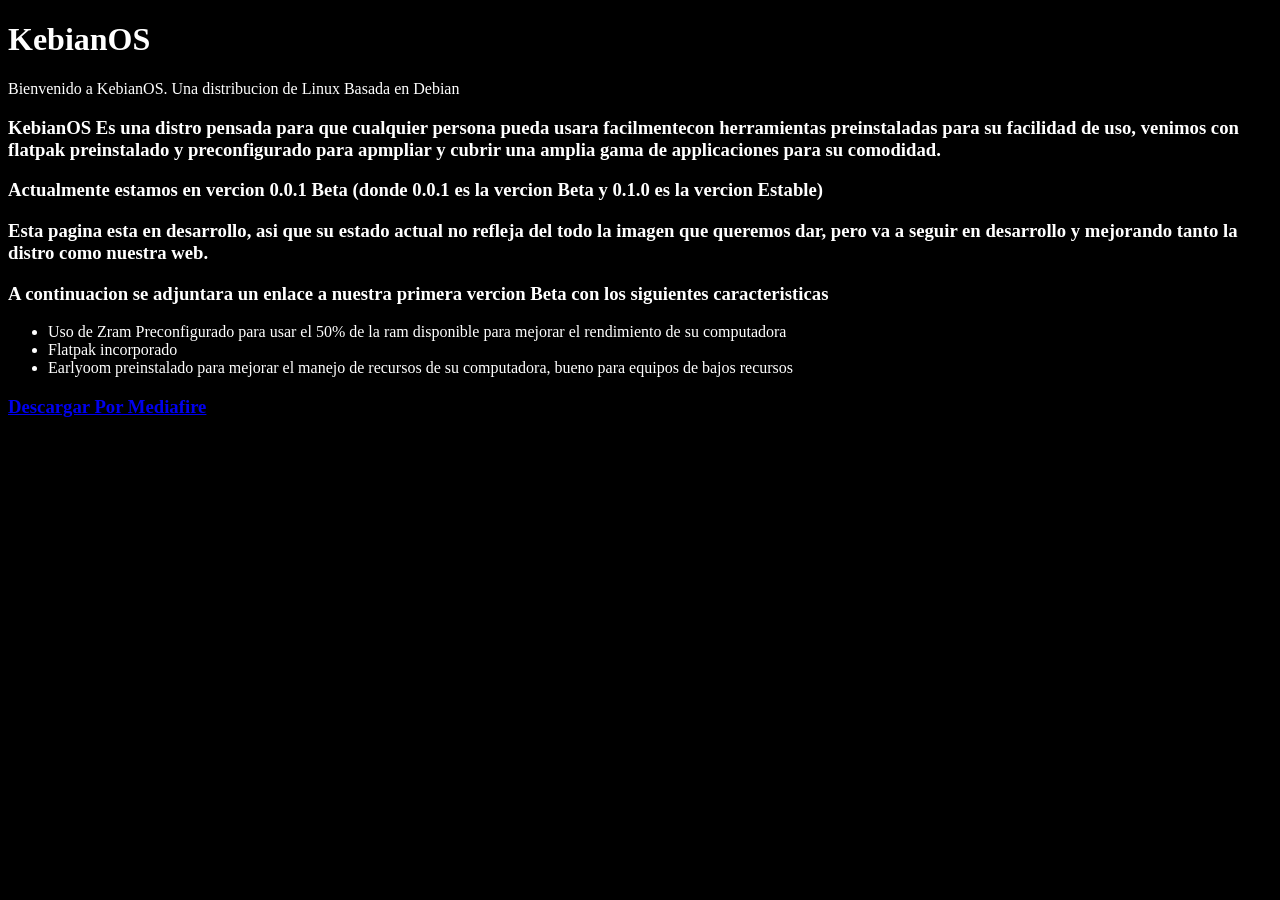
<file: index.html>
<!DOCTYPE html>
<html lang="en">
    <head>
        <title>KebianOS</title>
        <link rel="stylesheet" href="style.css">
        <link rel="icon" type="image/svg+xml" href="img/K.svg">
    </head>
    <body>
        <h1>KebianOS</h1>
        <p>Bienvenido a KebianOS. Una distribucion de Linux Basada en Debian</p>
        <div>
            <h3>KebianOS Es una distro pensada para que cualquier persona pueda usara facilmentecon herramientas preinstaladas para su facilidad de uso, venimos con flatpak preinstalado y preconfigurado para apmpliar y cubrir una amplia gama de applicaciones para su comodidad.</h3>
            <h3>Actualmente estamos en vercion 0.0.1 Beta (donde 0.0.1 es la vercion Beta y 0.1.0 es la vercion Estable)</h3>
            <h3>Esta pagina esta en desarrollo, asi que su estado actual no refleja del todo la imagen que queremos dar, pero va a seguir en desarrollo y mejorando tanto la distro como nuestra web. </h3>
            <h3>A continuacion se adjuntara un enlace a nuestra primera vercion Beta con los siguientes caracteristicas</h3>
            <ul>
                <li>Uso de Zram Preconfigurado para usar el 50% de la ram disponible para mejorar el rendimiento de su computadora</li>
                <li>Flatpak incorporado</li>
                <li>Earlyoom preinstalado para mejorar el manejo de recursos de su computadora, bueno para equipos de bajos recursos</li>    
            </ul>
            <h3><a href="https://www.mediafire.com/file/rtwcdesapy1n6tt/KebianOS+0.0.1Beta.iso/file">Descargar Por Mediafire</a></h3>
        </div>
    </body>
</html>
</file>
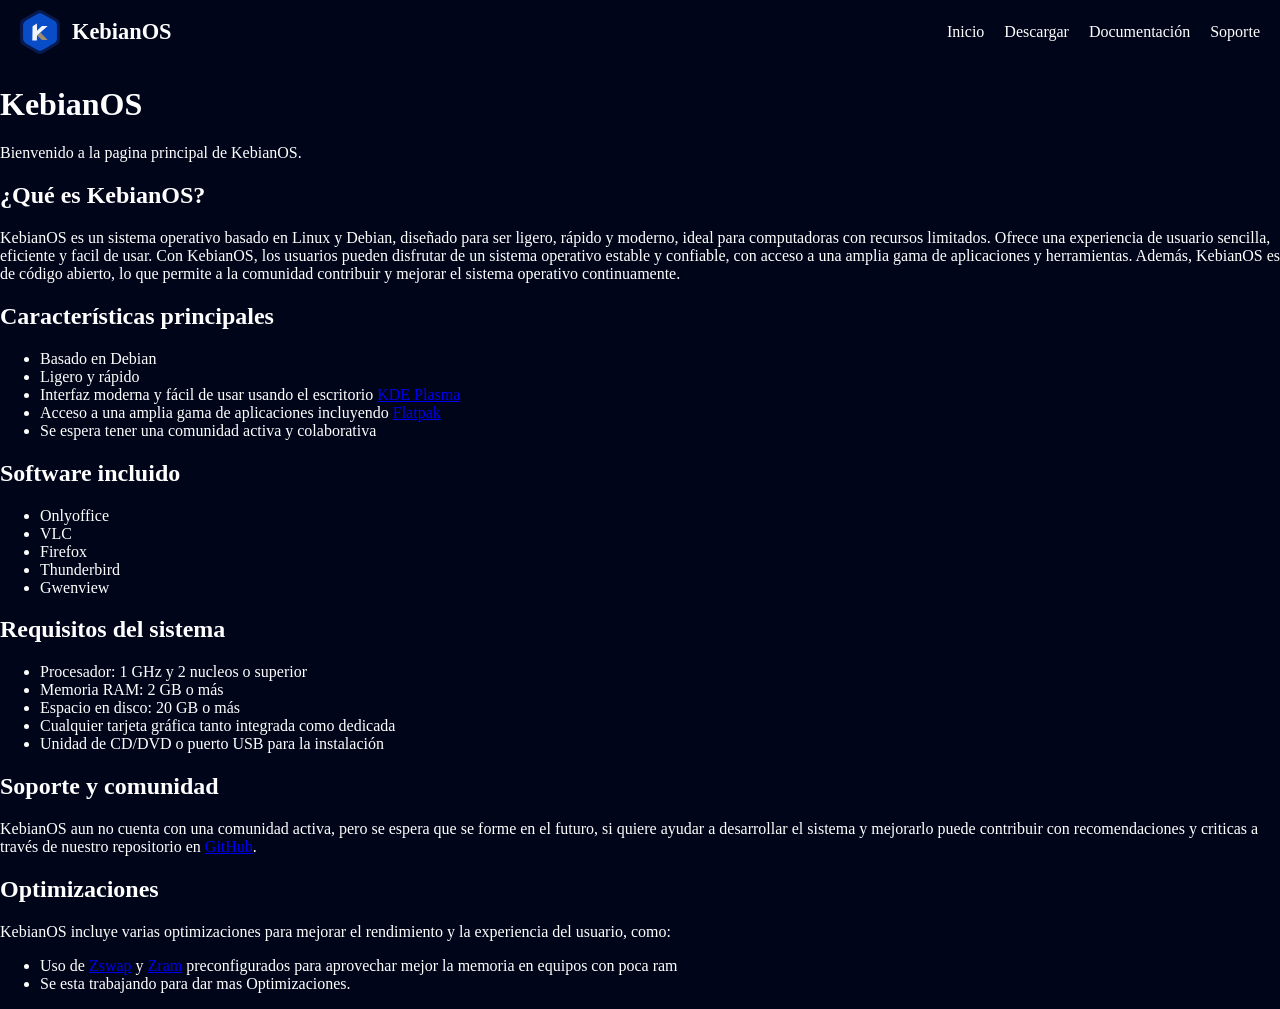
<file: Web/index.html>
<!DOCTYPE html>
<html lang="es">
    <head>
        <meta charset="UTF-8">
        <meta name="viewport" content="width=device-width, initial-scale=1.0">
        <title>KebianOS</title>
        <link rel="stylesheet" href="style.css">
        <link rel="icon" type="image/svg+xml" href="KebianOS_Ico.svg">
    </head>
    <body>
        <nav class="navbar">
            <div class="navbar-container">
                <div class="navbar-logo">
                    <img src="KebianOS_Ico.svg" alt="KebianOS Logo">
                    <span class="navbar-title">KebianOS</span>
                </div>
                <ul class="navbar-menu">
                    <li><a href="index.html">Inicio</a></li>
                    <li><a href="descargar.html">Descargar</a></li>
                    <li><a href="documentacion.html">Documentación</a></li>
                    <li><a href="soporte.html">Soporte</a></li>
                </ul>
            </div>
        </nav>
        <h1>KebianOS</h1>
        <p>Bienvenido a la pagina principal de KebianOS.</p>
        <h2>¿Qué es KebianOS?</h2>
        <p>KebianOS es un sistema operativo basado en Linux y Debian, diseñado para ser ligero, rápido y moderno, ideal para computadoras con recursos limitados. Ofrece una experiencia de usuario sencilla, eficiente y facil de usar. Con KebianOS, los usuarios pueden disfrutar de un sistema operativo estable y confiable, con acceso a una amplia gama de aplicaciones y herramientas. Además, KebianOS es de código abierto, lo que permite a la comunidad contribuir y mejorar el sistema operativo continuamente.</p>
        <h2>Características principales</h2>
        <ul>
            <li>Basado en Debian</li>
            <li>Ligero y rápido</li>
            <li>Interfaz moderna y fácil de usar usando el escritorio <a href="https://kde.org/es/plasma-desktop/" target="_blank">KDE Plasma</a></li>
            <li>Acceso a una amplia gama de aplicaciones incluyendo <a href="https://flatpak.org/" target="_blank">Flatpak</a></li>
            <li>Se espera tener una comunidad activa y colaborativa</li> 
        </ul> 
        <h2>Software incluido</h2>
        <ul>
            <li>Onlyoffice</li>
            <li>VLC</li>
            <li>Firefox</li>
            <li>Thunderbird</li>
            <li>Gwenview</li>
        </ul>
        <h2>Requisitos del sistema</h2>
        <ul>
            <li>Procesador: 1 GHz y 2 nucleos o superior</li>
            <li>Memoria RAM: 2 GB o más</li>
            <li>Espacio en disco: 20 GB o más</li>
            <li>Cualquier tarjeta gráfica tanto integrada como dedicada</li>
            <li>Unidad de CD/DVD o puerto USB para la instalación</li>
        </ul>
        <h2>Soporte y comunidad</h2>
        <p>KebianOS aun no cuenta con una comunidad activa, pero se espera que se forme en el futuro, si quiere ayudar a desarrollar el sistema y mejorarlo puede contribuir con recomendaciones y criticas a través de nuestro repositorio en <a href="https://github.com/dannymg302-cyber/KebianOS" target="_blank">GitHub</a>.</p>
        <h2>Optimizaciones</h2>
        <p>KebianOS incluye varias optimizaciones para mejorar el rendimiento y la experiencia del usuario, como:</p>
        <ul>
            <li>Uso de <a href="https://wiki.archlinux.org/title/Zswap" target="_blank">Zswap</a> y <a href="https://wiki.archlinux.org/title/Zram" target="_blank">Zram</a> preconfigurados para aprovechar mejor la memoria en equipos con poca ram</li>
            <li>Se esta trabajando para dar mas Optimizaciones.</li>
        </ul>
    </body>
</html>
</file>
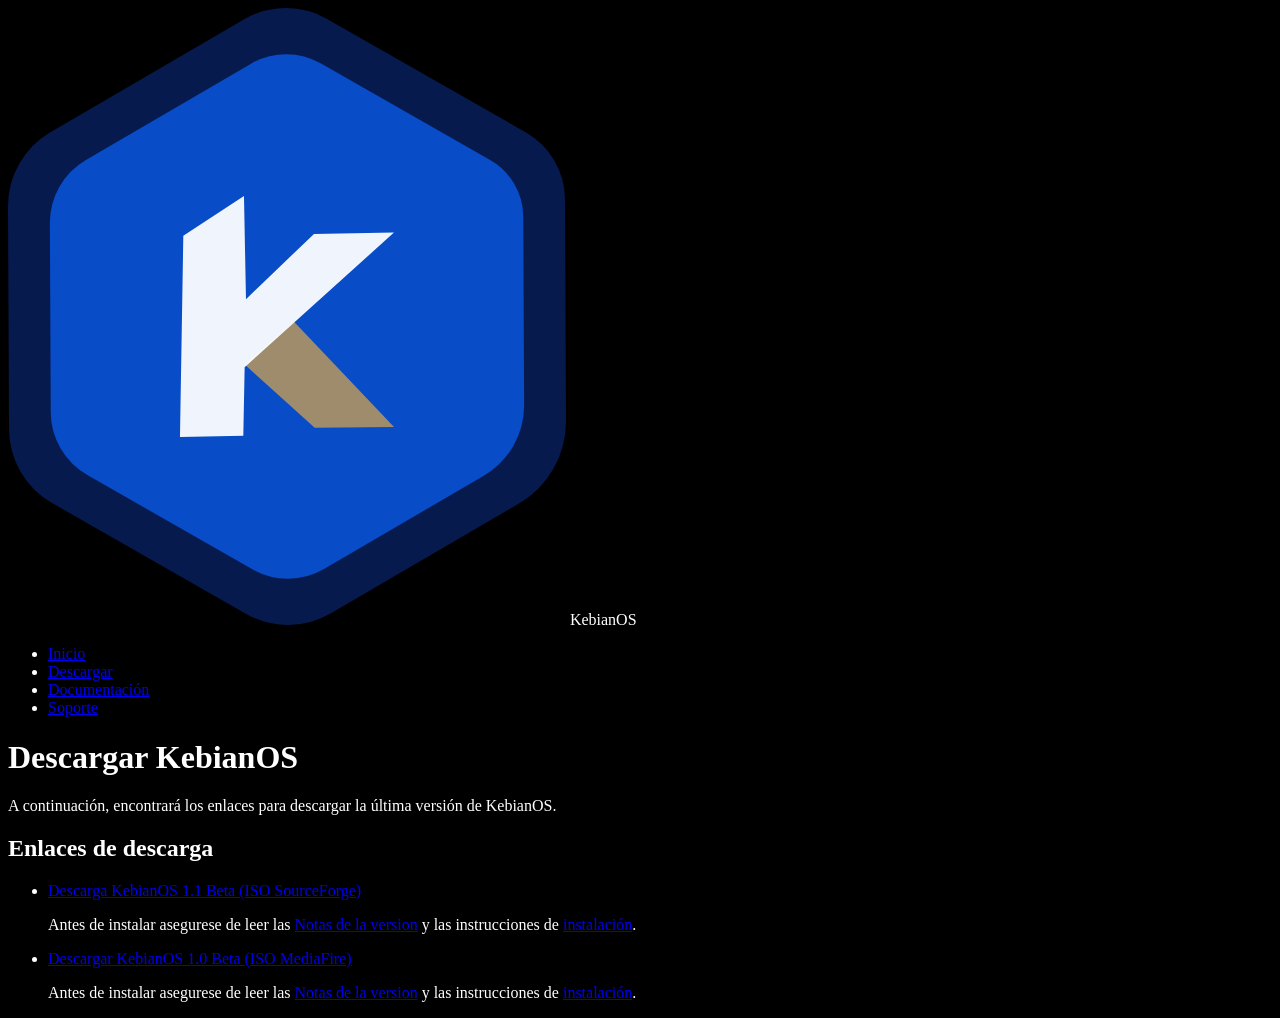
<file: descargar.html>
<!DOCTYPE html>
<html lang="es">
    <head>
        <meta charset="UTF-8">
        <meta name="viewport" content="width=device-width, initial-scale=1.0">
        <title>Descargar KebianOS</title>
        <link rel="stylesheet" href="style.css">
        <link rel="icon" type="image/svg+xml" href="KebianOS_Ico.svg">
    </head>
    <body>
        <nav class="navbar">
            <div class="navbar-container">
                <div class="navbar-logo">
                    <img src="KebianOS_Ico.svg" alt="KebianOS Logo">
                    <span class="navbar-title">KebianOS</span>
                </div>
                <ul class="navbar-menu">
                    <li><a href="index.html">Inicio</a></li>
                    <li><a href="descargar.html">Descargar</a></li>
                    <li><a href="documentacion.html">Documentación</a></li>
                    <li><a href="soporte.html">Soporte</a></li>
                </ul>
            </div>
        </nav>
        <h1>Descargar KebianOS</h1>
        <p>A continuación, encontrará los enlaces para descargar la última versión de KebianOS.</p>
        <h2>Enlaces de descarga</h2>
        <ul>
            <li><a href="https://sourceforge.net/projects/kebianos/files/KebianOS%201.1%20Beta.iso/download">Descarga KebianOS 1.1 Beta (ISO SourceForge)</a><p><p>Antes de instalar asegurese de leer las <a href="documentacion.html#Build KebianOS_1.1_Beta">Notas de la version</a> y las instrucciones de <a href="instalacion.html">instalación</a>.</p></p></li>
            <li><a href="https://www.mediafire.com/file/jdhdm6838hwjsh0/KebianOS.iso/file">Descargar KebianOS 1.0 Beta (ISO MediaFire)</a><p>Antes de instalar asegurese de leer las <a href="documentacion.html#Build KebianOS_1.0_Beta">Notas de la version</a> y las instrucciones de <a href="instalacion.html">instalación</a>.</p></li>
        </ul>
    </body>
</html>
</file>
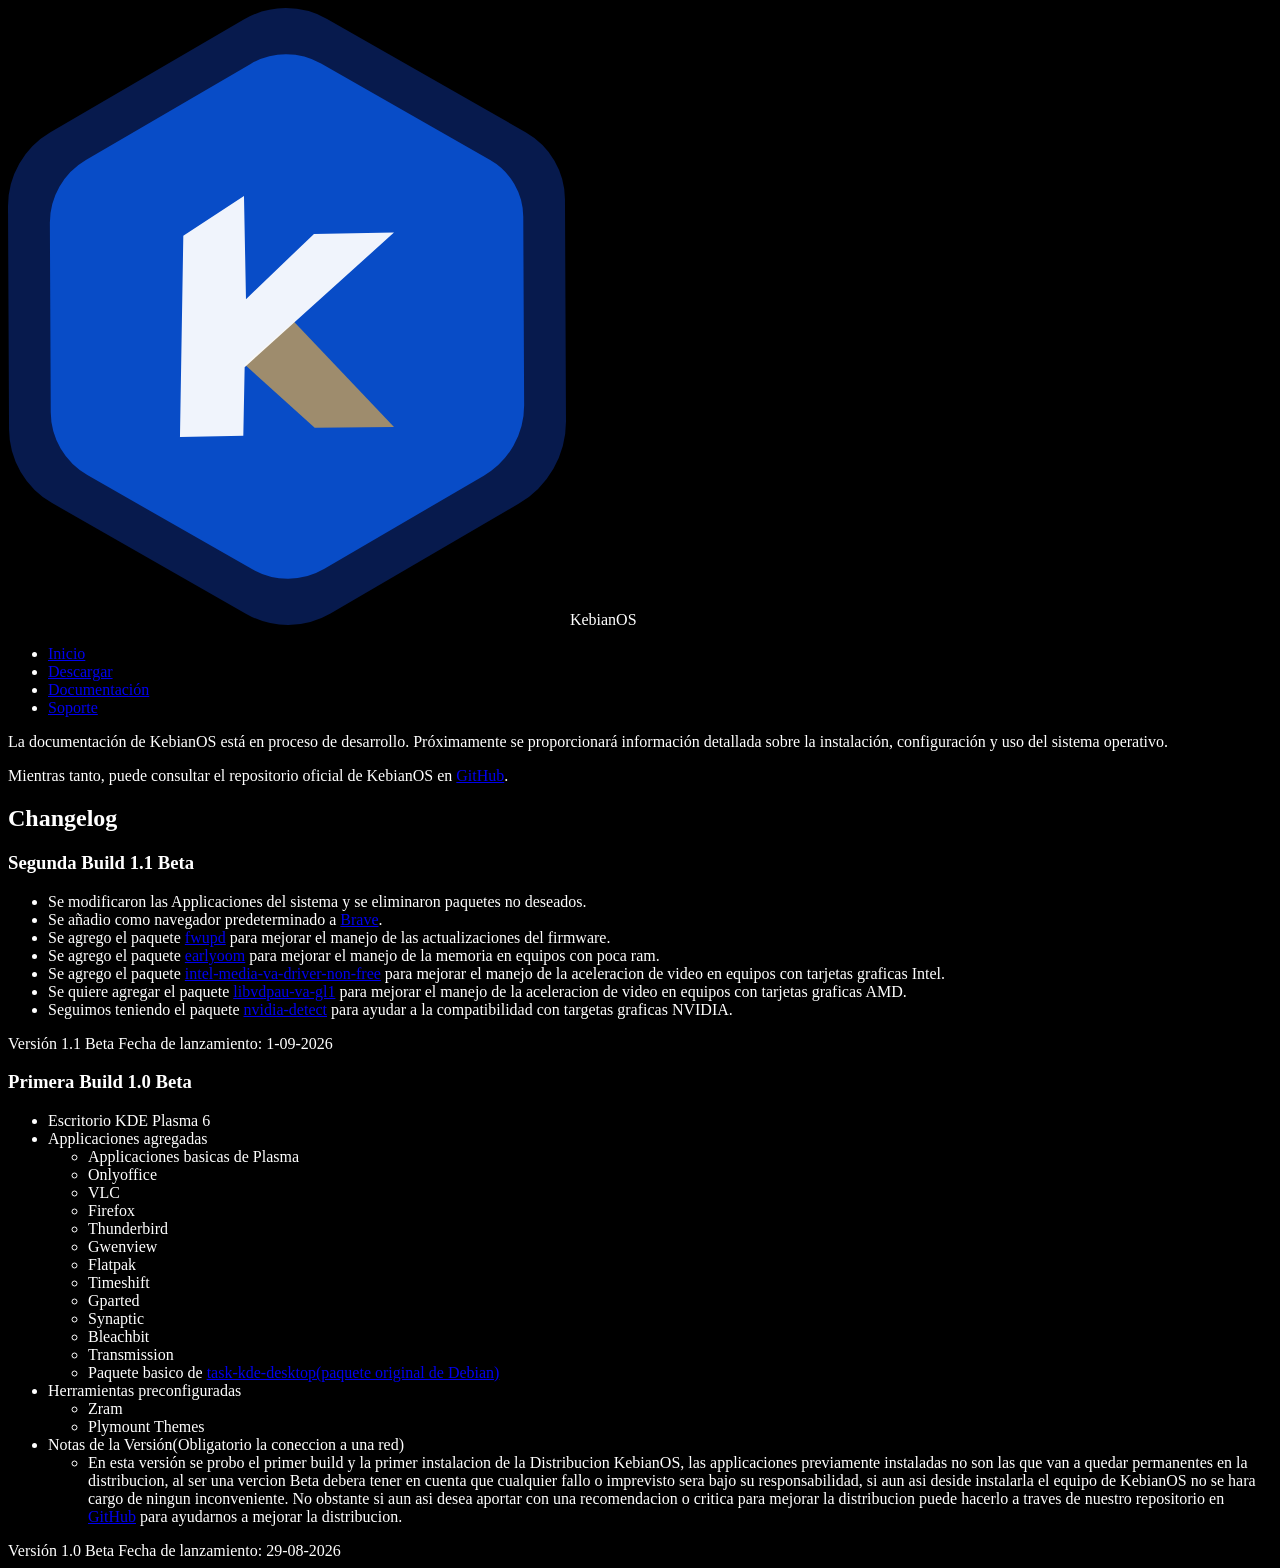
<file: documentacion.html>
<!DOCTYPE html>
<html lang="es">
    <head>
        <meta charset="UTF-8">
        <meta name="viewport" content="width=device-width, initial-scale=1.0">
        <title>Documentación de KebianOS</title>
        <link rel="stylesheet" href="style.css">
        <link rel="icon" type="image/svg+xml" href="KebianOS_Ico.svg">
    </head>
    <body>
        <nav class="navbar">
            <div class="navbar-container">
                <div class="navbar-logo">
                    <img src="KebianOS_Ico.svg" alt="KebianOS Logo">
                    <span class="navbar-title">KebianOS</span>
                </div>
                <ul class="navbar-menu">
                    <li><a href="index.html">Inicio</a></li>
                    <li><a href="descargar.html">Descargar</a></li>
                    <li><a href="documentacion.html">Documentación</a></li>
                    <li><a href="soporte.html">Soporte</a></li>
                </ul>
            </div>
        </nav>
        <div class="documentation-content">
            <p>La documentación de KebianOS está en proceso de desarrollo. Próximamente se proporcionará información detallada sobre la instalación, configuración y uso del sistema operativo.</p>
            <p>Mientras tanto, puede consultar el repositorio oficial de KebianOS en <a href="https://github.com/dannymg302-cyber/KebianOS" target="_blank">GitHub</a>.</p>
        </div>
        <div class="changelog-container" id="Build KebianOS_1.1_Beta">
            <h2>Changelog</h2>
            <div class="Changelog-entry">
                <h3>Segunda Build 1.1 Beta</h3>
                <ul>
                    <li>Se modificaron las Applicaciones del sistema y se eliminaron paquetes no deseados.</li>
                    <li>Se añadio como navegador predeterminado a <a href="https://brave.com" target="_blank">Brave</a>.</li>
                    <li>Se agrego el paquete <a href="https://github.com/fwupd/fwupd" target="_blank">fwupd</a> para mejorar el manejo de las actualizaciones del firmware.</li>
                    <li>Se agrego el paquete <a href="https://github.com/rfjakob/earlyoom" target="_blank">earlyoom</a> para mejorar el manejo de la memoria en equipos con poca ram.</li>
                    <li>Se agrego el paquete <a href="https://packages.debian.org/search?keywords=intel-media-va-driver-non-free" target="_blank">intel-media-va-driver-non-free</a> para mejorar el manejo de la aceleracion de video en equipos con tarjetas graficas Intel.</li>
                    <li>Se quiere agregar el paquete <a href="https://packages.debian.org/search?keywords=libvdpau-va-gl1" target="_blank">libvdpau-va-gl1</a> para mejorar el manejo de la aceleracion de video en equipos con tarjetas graficas AMD.</li>
                    <li>Seguimos teniendo el paquete <a href="https://packages.debian.org/sid/nvidia-detect" target="_blank">nvidia-detect</a> para ayudar a la compatibilidad con targetas graficas NVIDIA.</li>
                </ul>
                <div class="changelog-header">
                    <span class="changelog-version">Versión 1.1 Beta</span>
                    <span class="changelog-date">Fecha de lanzamiento: 1-09-2026</span>
                </div>
            </div>
            <div class="changelog-entry" id="Build KebianOS_1.0_Beta">
                <h3>Primera Build 1.0 Beta</h3>
                <ul>
                    <li>Escritorio KDE Plasma 6</li>
                    <li>Applicaciones agregadas</li>
                    <ul>
                        <li>Applicaciones basicas de Plasma</li>
                        <li>Onlyoffice</li>
                        <li>VLC</li>
                        <li>Firefox</li>
                        <li>Thunderbird</li>
                        <li>Gwenview</li>
                        <li>Flatpak</li>
                        <li>Timeshift</li>
                        <li>Gparted</li>
                        <li>Synaptic</li>
                        <li>Bleachbit</li>
                        <li>Transmission</li>
                        <li>Paquete basico de <a href="https://packages.debian.org/sid/task-kde-desktop" target="_blank">task-kde-desktop(paquete original de Debian)</a></li>

                    </ul>
                    <li>Herramientas preconfiguradas</li>
                    <ul>
                        <li>Zram</li>
                        <li>Plymount Themes</li>
                    </ul>
                    <li>Notas de la Versión(Obligatorio la coneccion a una red)</li>
                    <ul>
                        <li>En esta versión se probo el primer build y la primer instalacion de la Distribucion KebianOS, las applicaciones previamente instaladas no son las que van a quedar permanentes en la distribucion, al ser una vercion Beta debera tener en cuenta que cualquier fallo o imprevisto sera bajo su responsabilidad, si aun asi deside instalarla el equipo de KebianOS no se hara cargo de ningun inconveniente. No obstante si aun asi desea aportar con una recomendacion 
o critica para mejorar la distribucion puede hacerlo a traves de nuestro repositorio en <a href="https://github.com/dannymg302-cyber/KebianOS" target="_blank">GitHub</a> para ayudarnos a mejorar la distribucion.</li>
                        </li>
                    </ul>
                </ul> 
                <div class="changelog-header">
                    <span class="changelog-version">Versión 1.0 Beta</span>
                    <span class="changelog-date">Fecha de lanzamiento: 29-08-2026</span>
                </div>
            </div>
        </div>
    </body>
</html>
</file>
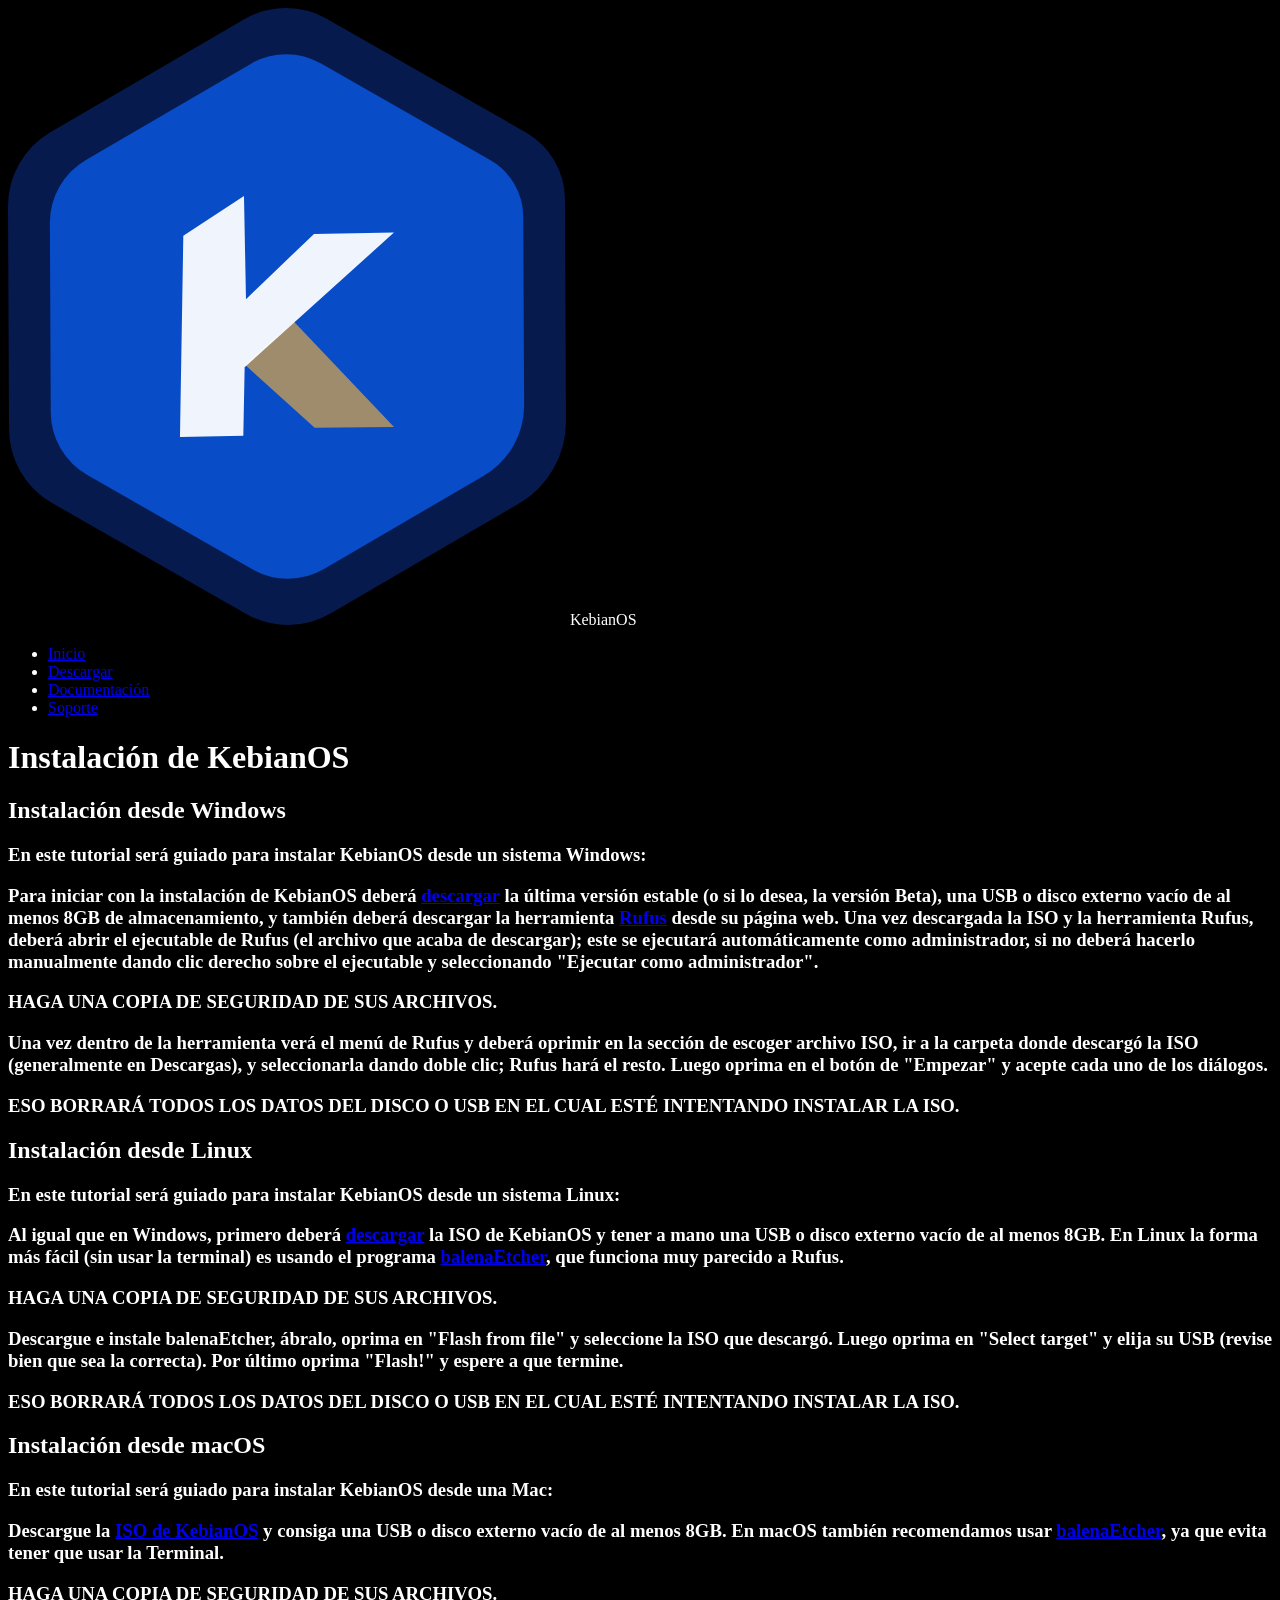
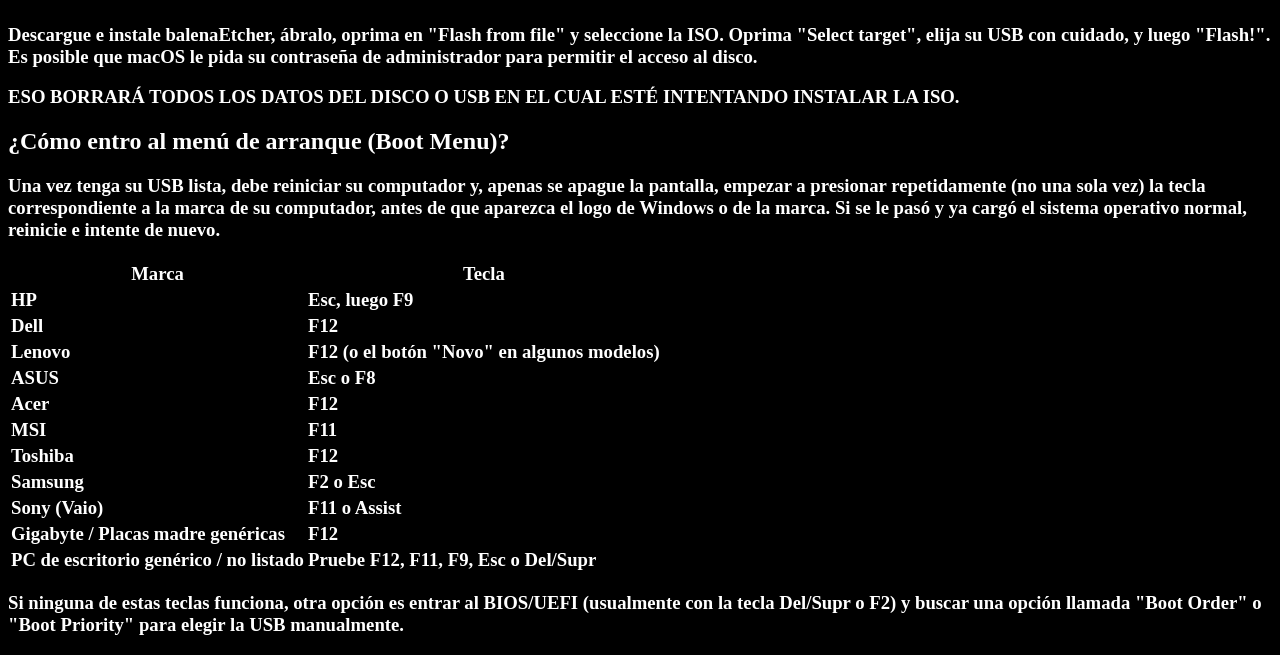
<file: instalacion.html>
<!DOCTYPE html>
<html lang="es">
    <head>
        <meta charset="UTF-8">
        <meta name="viewport" content="width=device-width, initial-scale=1.0">
        <title>Instalación de KebianOS</title>
        <link rel="stylesheet" href="style.css">
        <link rel="icon" type="image/svg+xml" href="KebianOS_Ico.svg">
        <meta name="google-site-verification" content="A3nO0-pI93KwMRhNLgHQPzI06pYdwtsDLGP_suFK4k4" />
    </head>
    <body>
        <nav class="navbar">
            <div class="navbar-container">
                <div class="navbar-logo">
                    <img src="KebianOS_Ico.svg" alt="KebianOS Logo">
                    <span class="navbar-title">KebianOS</span>
                </div>
                <ul class="navbar-menu">
                    <li><a href="index.html">Inicio</a></li>
                    <li><a href="descargar.html">Descargar</a></li>
                    <li><a href="documentacion.html">Documentación</a></li>
                    <li><a href="soporte.html">Soporte</a></li>
                </ul>
            </div>
        </nav>

        <h1>Instalación de KebianOS</h1>

        <h2>Instalación desde Windows</h2>
        <div>
            <h3 class="windows_instalacion">
                En este tutorial será guiado para instalar KebianOS desde un sistema Windows:
                <p>
                    Para iniciar con la instalación de KebianOS deberá <a href="descargar.html">descargar</a> la última versión estable (o si lo desea, la versión Beta), una USB o disco externo vacío de al menos 8GB de almacenamiento, y también deberá descargar la herramienta <a href="https://rufus.ie">Rufus</a> desde su página web. Una vez descargada la ISO y la herramienta Rufus, deberá abrir el ejecutable de Rufus (el archivo que acaba de descargar); este se ejecutará automáticamente como administrador, si no deberá hacerlo manualmente dando clic derecho sobre el ejecutable y seleccionando "Ejecutar como administrador".
                </p>
                <p><strong>HAGA UNA COPIA DE SEGURIDAD DE SUS ARCHIVOS.</strong></p>
                <p>
                    Una vez dentro de la herramienta verá el menú de Rufus y deberá oprimir en la sección de escoger archivo ISO, ir a la carpeta donde descargó la ISO (generalmente en Descargas), y seleccionarla dando doble clic; Rufus hará el resto. Luego oprima en el botón de "Empezar" y acepte cada uno de los diálogos.
                </p>
                <p><strong>ESO BORRARÁ TODOS LOS DATOS DEL DISCO O USB EN EL CUAL ESTÉ INTENTANDO INSTALAR LA ISO.</strong></p>
            </h3>
        </div>

        <h2>Instalación desde Linux</h2>
        <div>
            <h3 class="linux_instalacion">
                En este tutorial será guiado para instalar KebianOS desde un sistema Linux:
                <p>
                    Al igual que en Windows, primero deberá <a href="descargar.html">descargar</a> la ISO de KebianOS y tener a mano una USB o disco externo vacío de al menos 8GB. En Linux la forma más fácil (sin usar la terminal) es usando el programa <a href="https://etcher.balena.io">balenaEtcher</a>, que funciona muy parecido a Rufus.
                </p>
                <p><strong>HAGA UNA COPIA DE SEGURIDAD DE SUS ARCHIVOS.</strong></p>
                <p>
                    Descargue e instale balenaEtcher, ábralo, oprima en "Flash from file" y seleccione la ISO que descargó. Luego oprima en "Select target" y elija su USB (revise bien que sea la correcta). Por último oprima "Flash!" y espere a que termine.
                </p>
                <p><strong>ESO BORRARÁ TODOS LOS DATOS DEL DISCO O USB EN EL CUAL ESTÉ INTENTANDO INSTALAR LA ISO.</strong></p>
            </h3>
        </div>

        <h2>Instalación desde macOS</h2>
        <div>
            <h3 class="macos_instalacion">
                En este tutorial será guiado para instalar KebianOS desde una Mac:
                <p>
                    Descargue la <a href="descargar.html">ISO de KebianOS</a> y consiga una USB o disco externo vacío de al menos 8GB. En macOS también recomendamos usar <a href="https://etcher.balena.io">balenaEtcher</a>, ya que evita tener que usar la Terminal.
                </p>
                <p><strong>HAGA UNA COPIA DE SEGURIDAD DE SUS ARCHIVOS.</strong></p>
                <p>
                    Descargue e instale balenaEtcher, ábralo, oprima en "Flash from file" y seleccione la ISO. Oprima "Select target", elija su USB con cuidado, y luego "Flash!". Es posible que macOS le pida su contraseña de administrador para permitir el acceso al disco.
                </p>
                <p><strong>ESO BORRARÁ TODOS LOS DATOS DEL DISCO O USB EN EL CUAL ESTÉ INTENTANDO INSTALAR LA ISO.</strong></p>
            </h3>
        </div>

        <h2>¿Cómo entro al menú de arranque (Boot Menu)?</h2>
        <div>
            <h3 class="boot_menu">
                <p>
                    Una vez tenga su USB lista, debe reiniciar su computador y, <strong>apenas se apague la pantalla, empezar a presionar repetidamente</strong> (no una sola vez) la tecla correspondiente a la marca de su computador, antes de que aparezca el logo de Windows o de la marca. Si se le pasó y ya cargó el sistema operativo normal, reinicie e intente de nuevo.
                </p>
                <table class="boot_keys">
                    <thead>
                        <tr>
                            <th>Marca</th>
                            <th>Tecla</th>
                        </tr>
                    </thead>
                    <tbody>
                        <tr><td>HP</td><td>Esc, luego F9</td></tr>
                        <tr><td>Dell</td><td>F12</td></tr>
                        <tr><td>Lenovo</td><td>F12 (o el botón "Novo" en algunos modelos)</td></tr>
                        <tr><td>ASUS</td><td>Esc o F8</td></tr>
                        <tr><td>Acer</td><td>F12</td></tr>
                        <tr><td>MSI</td><td>F11</td></tr>
                        <tr><td>Toshiba</td><td>F12</td></tr>
                        <tr><td>Samsung</td><td>F2 o Esc</td></tr>
                        <tr><td>Sony (Vaio)</td><td>F11 o Assist</td></tr>
                        <tr><td>Gigabyte / Placas madre genéricas</td><td>F12</td></tr>
                        <tr><td>PC de escritorio genérico / no listado</td><td>Pruebe F12, F11, F9, Esc o Del/Supr</td></tr>
                    </tbody>
                </table>
                <p>
                    Si ninguna de estas teclas funciona, otra opción es entrar al BIOS/UEFI (usualmente con la tecla <strong>Del</strong>/<strong>Supr</strong> o <strong>F2</strong>) y buscar una opción llamada "Boot Order" o "Boot Priority" para elegir la USB manualmente.
                </p>
            </h3>
        </div>

    </body>
</html>
</file>
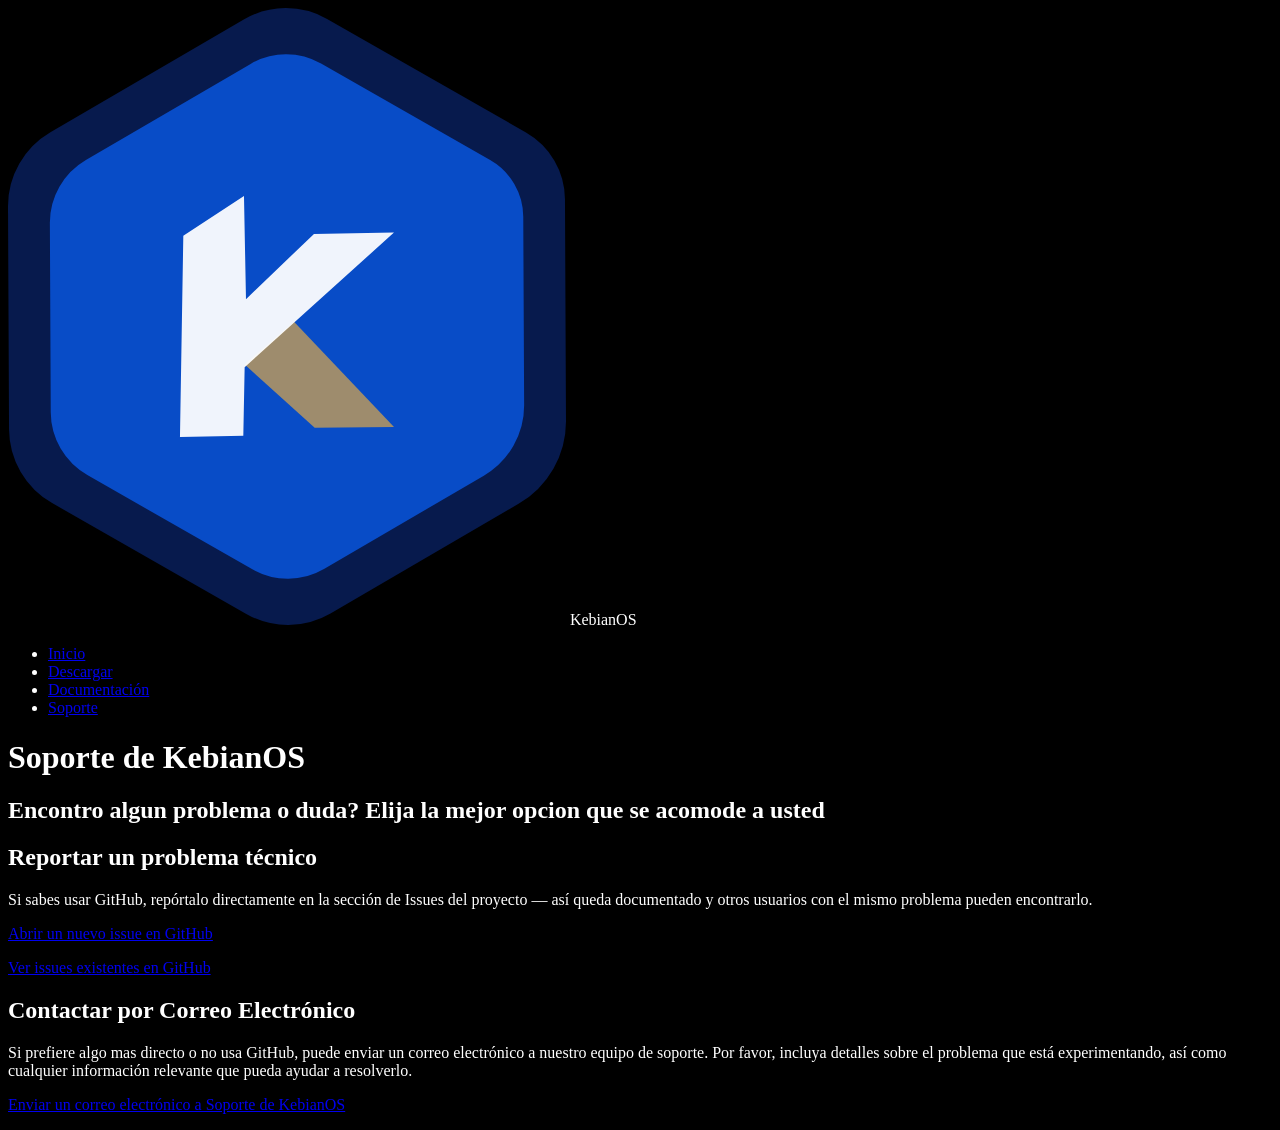
<file: soporte.html>
<!DOCTYPE html>
<html lang="es">
    <head>
        <meta charset="UTF-8">
        <meta name="viewport" content="width=device-width, initial-scale=1.0">
        <title>Documentación de KebianOS</title>
        <link rel="stylesheet" href="style.css">
        <link rel="icon" type="image/svg+xml" href="KebianOS_Ico.svg">
    </head>
    <body>
        <nav class="navbar">
            <div class="navbar-container">
                <div class="navbar-logo">
                    <img src="KebianOS_Ico.svg" alt="KebianOS Logo">
                    <span class="navbar-title">KebianOS</span>
                </div>
                <ul class="navbar-menu">
                    <li><a href="index.html">Inicio</a></li>
                    <li><a href="descargar.html">Descargar</a></li>
                    <li><a href="documentacion.html">Documentación</a></li>
                    <li><a href="soporte.html">Soporte</a></li>
                </ul>
            </div>
        </nav>
        <h1>Soporte de KebianOS</h1>
        <h2>Encontro algun problema o duda? Elija la mejor opcion que se acomode a usted</h2>
        <h2>Reportar un problema técnico</h2>
        <p>
            Si sabes usar GitHub, repórtalo directamente en la sección de Issues del proyecto —
            así queda documentado y otros usuarios con el mismo problema pueden encontrarlo.
        </p>
        <p>
            <a href="https://github.com/dannymg302-cyber/KebianOS/issues/new" target="_blank">Abrir un nuevo issue en GitHub</a>
        </p>
        <p>
            <a href="https://github.com/dannymg302-cyber/KebianOS/issues" target="_blank">Ver issues existentes en GitHub</a>
        </p>
        <h2>
            Contactar por Correo Electrónico
        </h2>
        <p>
            Si prefiere algo mas directo o no usa GitHub, puede enviar un correo electrónico a nuestro equipo de soporte. Por favor, incluya detalles sobre el problema que está experimentando, así como cualquier información relevante que pueda ayudar a resolverlo.
        </p>
        <p>
            <a href="mailto:soporte.kebianos@gmail.com">Enviar un correo electrónico a Soporte de KebianOS</a>
    </body>
</html>
</file>
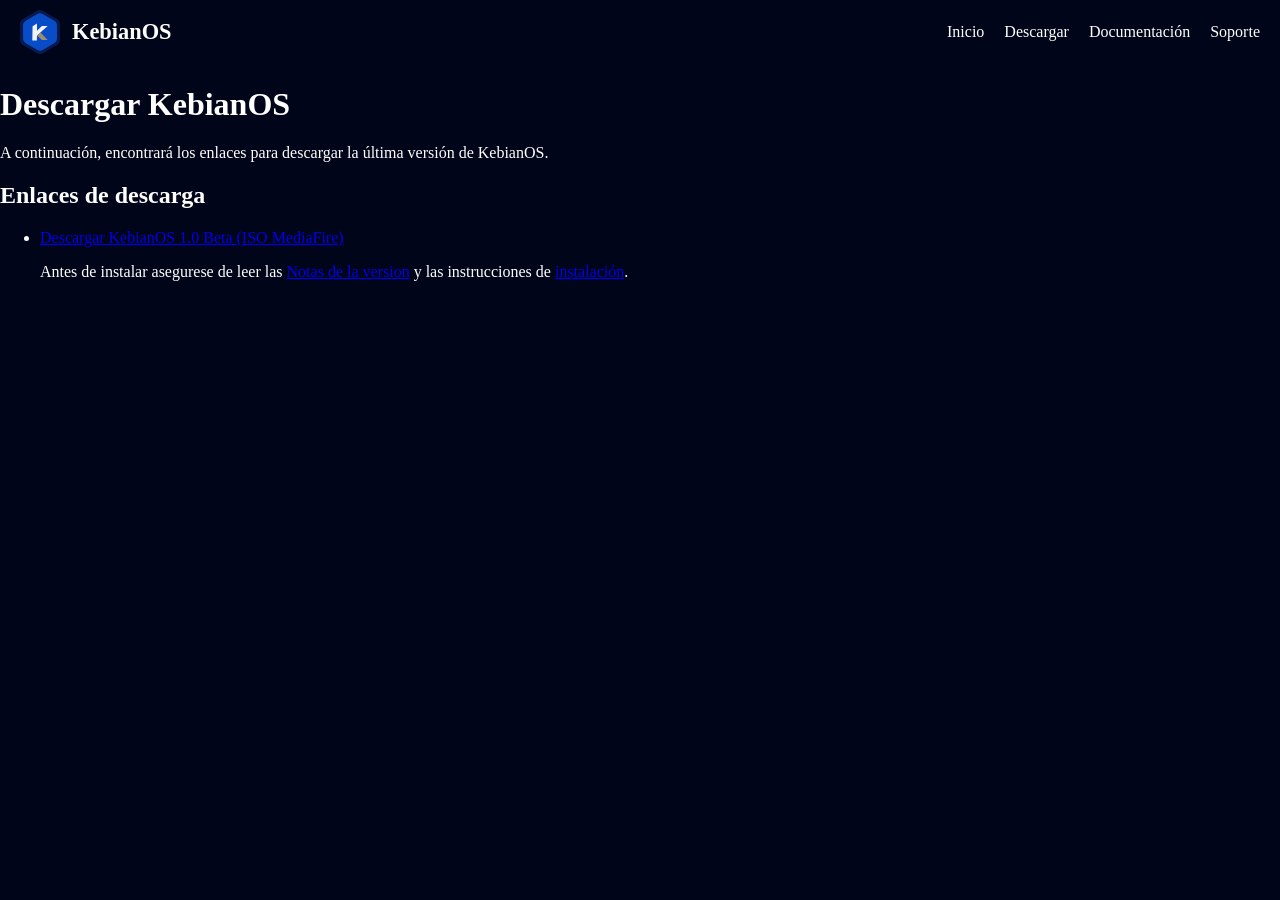
<file: Web/descargar.html>
<!DOCTYPE html>
<html lang="es">
    <head>
        <meta charset="UTF-8">
        <meta name="viewport" content="width=device-width, initial-scale=1.0">
        <title>Descargar KebianOS</title>
        <link rel="stylesheet" href="descargas-style.css">
        <link rel="icon" type="image/svg+xml" href="KebianOS_Ico.svg">
    </head>
    <body>
        <nav class="navbar">
            <div class="navbar-container">
                <div class="navbar-logo">
                    <img src="KebianOS_Ico.svg" alt="KebianOS Logo">
                    <span class="navbar-title">KebianOS</span>
                </div>
                <ul class="navbar-menu">
                    <li><a href="index.html">Inicio</a></li>
                    <li><a href="descargar.html">Descargar</a></li>
                    <li><a href="documentacion.html">Documentación</a></li>
                    <li><a href="soporte.html">Soporte</a></li>
                </ul>
            </div>
        </nav>
        <h1>Descargar KebianOS</h1>
        <p>A continuación, encontrará los enlaces para descargar la última versión de KebianOS.</p>
        <h2>Enlaces de descarga</h2>
        <ul>
            <li><a href="https://www.mediafire.com/file/jdhdm6838hwjsh0/KebianOS.iso/file">Descargar KebianOS 1.0 Beta (ISO MediaFire)</a><p>Antes de instalar asegurese de leer las <a href="documentacion.html">Notas de la version</a> y las instrucciones de <a href="instalacion.html">instalación</a>.</p></li>
        </ul>
    </body>
</html>
</file>
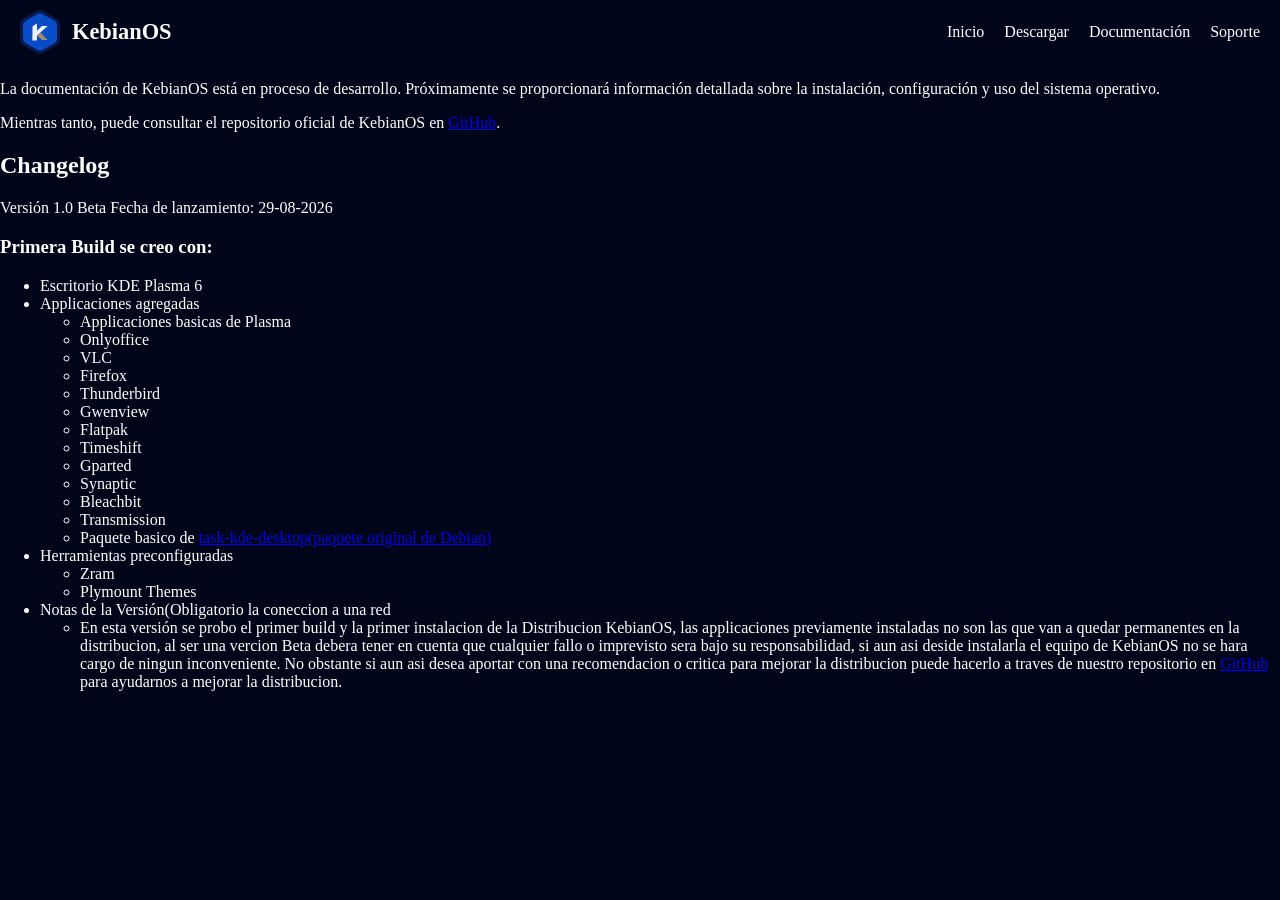
<file: Web/documentacion.html>
<!DOCTYPE html>
<html lang="es">
    <head>
        <meta charset="UTF-8">
        <meta name="viewport" content="width=device-width, initial-scale=1.0">
        <title>Documentación de KebianOS</title>
        <link rel="stylesheet" href="documentacion-style.css">
        <link rel="icon" type="image/svg+xml" href="KebianOS_Ico.svg">
    </head>
    <body>
        <nav class="navbar">
            <div class="navbar-container">
                <div class="navbar-logo">
                    <img src="KebianOS_Ico.svg" alt="KebianOS Logo">
                    <span class="navbar-title">KebianOS</span>
                </div>
                <ul class="navbar-menu">
                    <li><a href="index.html">Inicio</a></li>
                    <li><a href="descargar.html">Descargar</a></li>
                    <li><a href="documentacion.html">Documentación</a></li>
                    <li><a href="soporte.html">Soporte</a></li>
                </ul>
            </div>
        </nav>
        <div class="documentation-content">
            <p>La documentación de KebianOS está en proceso de desarrollo. Próximamente se proporcionará información detallada sobre la instalación, configuración y uso del sistema operativo.</p>
            <p>Mientras tanto, puede consultar el repositorio oficial de KebianOS en <a href="https://github.com/dannymg302-cyber/KebianOS" target="_blank">GitHub</a>.</p>
        </div>
        <div class="changelog-container">
            <h2>Changelog</h2>
            <div class="changelog-entry">
                <div class="changelog-header">
                    <span class="changelog-version">Versión 1.0 Beta</span>
                    <span class="changelog-date">Fecha de lanzamiento: 29-08-2026</span>
                </div>
                <h3>Primera Build se creo con:</h3>
                <ul>
                    <li>Escritorio KDE Plasma 6</li>
                    <li>Applicaciones agregadas</li>
                    <ul>
                        <li>Applicaciones basicas de Plasma</li>
                        <li>Onlyoffice</li>
                        <li>VLC</li>
                        <li>Firefox</li>
                        <li>Thunderbird</li>
                        <li>Gwenview</li>
                        <li>Flatpak</li>
                        <li>Timeshift</li>
                        <li>Gparted</li>
                        <li>Synaptic</li>
                        <li>Bleachbit</li>
                        <li>Transmission</li>
                        <li>Paquete basico de <a href="https://packages.debian.org/sid/task-kde-desktop" target="_blank">task-kde-desktop(paquete original de Debian)</a></li>

                    </ul>
                    <li>Herramientas preconfiguradas</li>
                    <ul>
                        <li>Zram</li>
                        <li>Plymount Themes</li>
                    </ul>
                    <li>Notas de la Versión(Obligatorio la coneccion a una red</li>
                    <ul>
                        <li>En esta versión se probo el primer build y la primer instalacion de la Distribucion KebianOS, las applicaciones previamente instaladas no son las que van a quedar permanentes en la distribucion, al ser una vercion Beta debera tener en cuenta que cualquier fallo o imprevisto sera bajo su responsabilidad, si aun asi deside instalarla el equipo de KebianOS no se hara cargo de ningun inconveniente. No obstante si aun asi desea aportar con una recomendacion 
o critica para mejorar la distribucion puede hacerlo a traves de nuestro repositorio en <a href="https://github.com/dannymg302-cyber/KebianOS" target="_blank">GitHub</a> para ayudarnos a mejorar la distribucion.</li>
                        </li>
                    </ul>
                </ul> 
            </div>
        </div>
    </body>
</html>
</file>
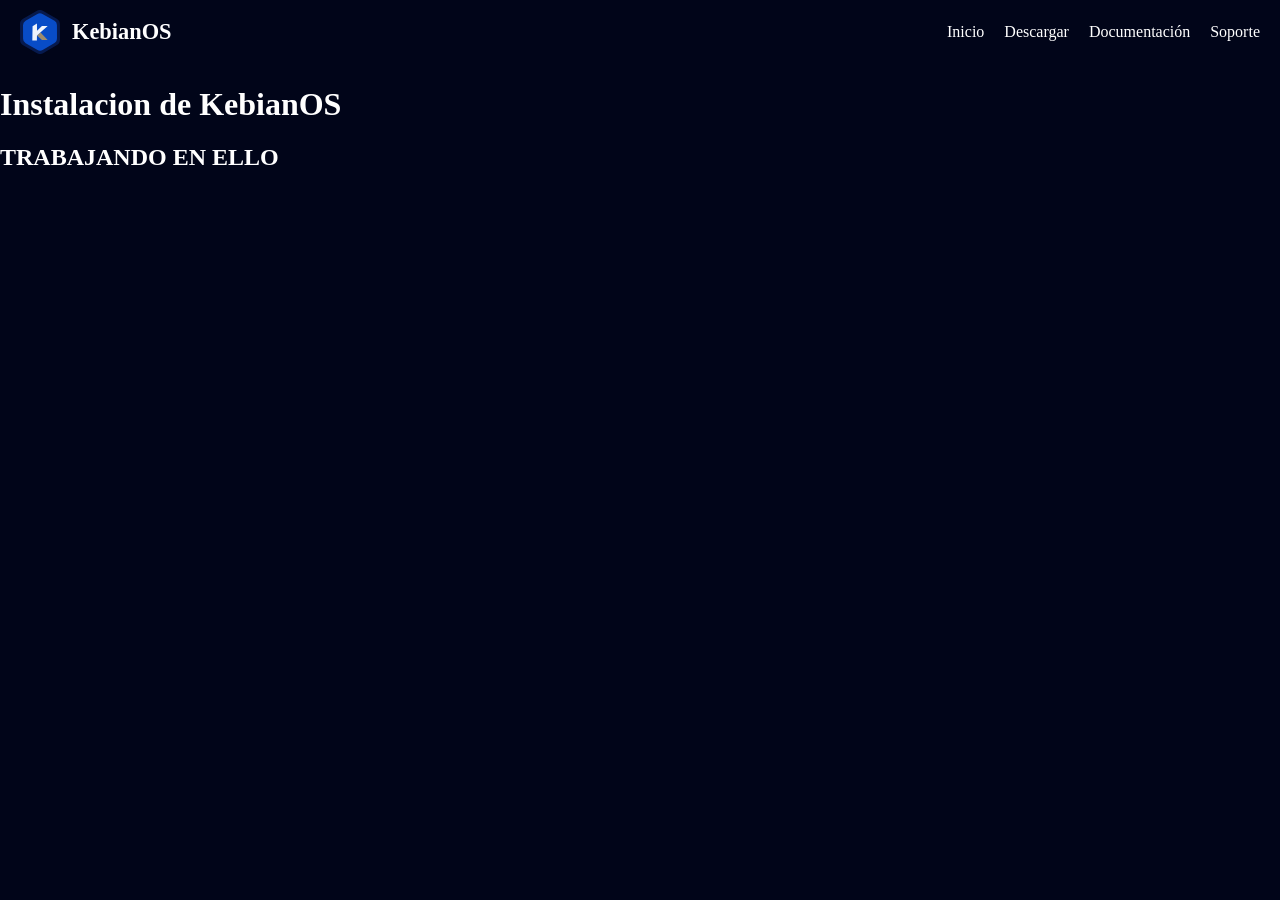
<file: Web/instalacion.html>
<!DOCTYPE html>
<html lang="es">
    <head>
        <meta charset="UTF-8">
        <meta name="viewport" content="width=device-width, initial-scale=1.0">
        <title>Instalación de KebianOS</title>
        <link rel="stylesheet" href="instalacion-style.css">
        <link rel="icon" type="image/svg+xml" href="KebianOS_Ico.svg">
    </head>
    <body>
        <nav class="navbar">
            <div class="navbar-container">
                <div class="navbar-logo">
                    <img src="KebianOS_Ico.svg" alt="KebianOS Logo">
                    <span class="navbar-title">KebianOS</span>
                </div>
                <ul class="navbar-menu">
                    <li><a href="index.html">Inicio</a></li>
                    <li><a href="descargar.html">Descargar</a></li>
                    <li><a href="documentacion.html">Documentación</a></li>
                    <li><a href="soporte.html">Soporte</a></li>
                </ul>
            </div>
        </nav>
        <h1>Instalacion de KebianOS</h1>
        <h2>TRABAJANDO EN ELLO</h2>
    </body>
</html>
</file>
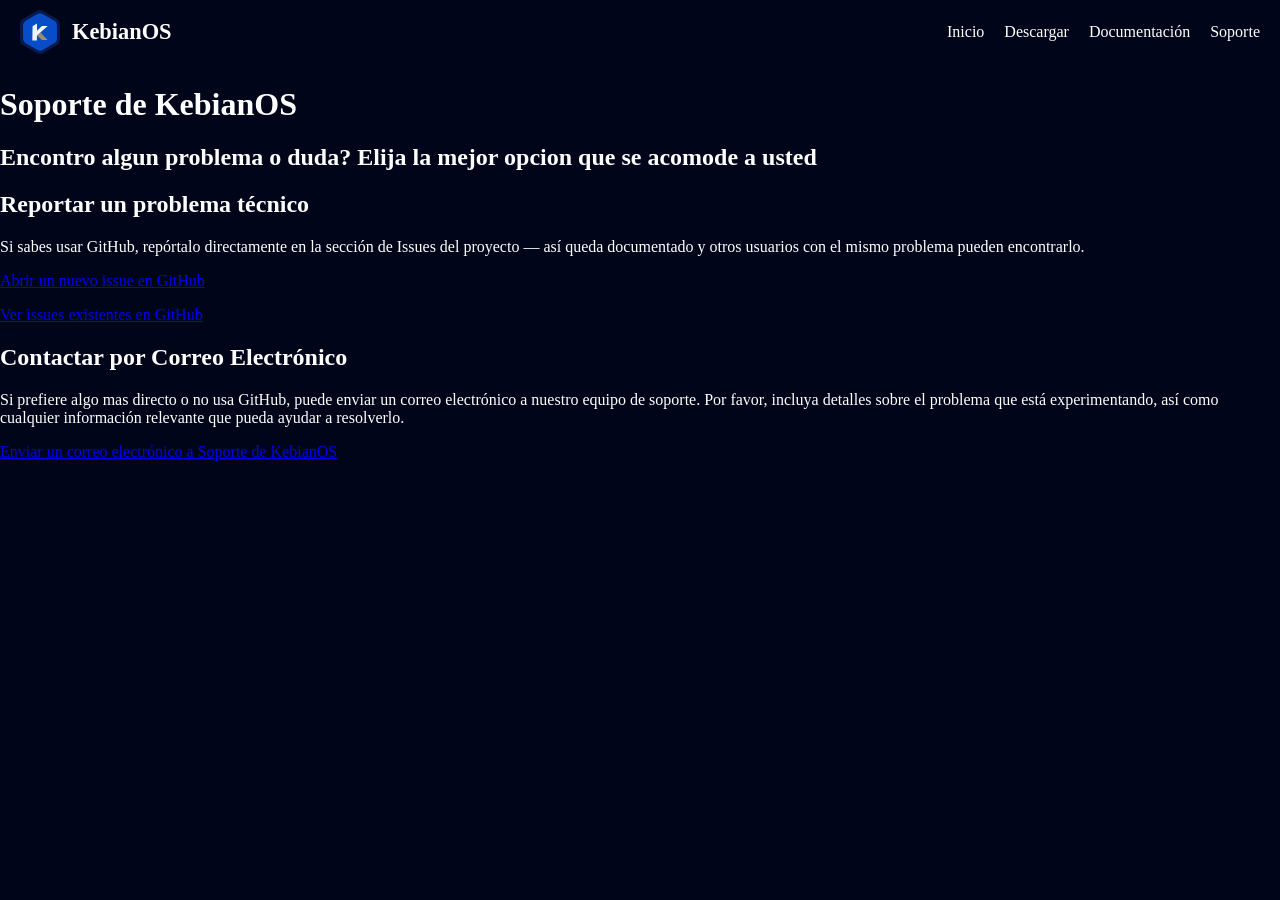
<file: Web/soporte.html>
<!DOCTYPE html>
<html lang="es">
    <head>
        <meta charset="UTF-8">
        <meta name="viewport" content="width=device-width, initial-scale=1.0">
        <title>Documentación de KebianOS</title>
        <link rel="stylesheet" href="soporte-style.css">
        <link rel="icon" type="image/svg+xml" href="KebianOS_Ico.svg">
    </head>
    <body>
        <nav class="navbar">
            <div class="navbar-container">
                <div class="navbar-logo">
                    <img src="KebianOS_Ico.svg" alt="KebianOS Logo">
                    <span class="navbar-title">KebianOS</span>
                </div>
                <ul class="navbar-menu">
                    <li><a href="index.html">Inicio</a></li>
                    <li><a href="descargar.html">Descargar</a></li>
                    <li><a href="documentacion.html">Documentación</a></li>
                    <li><a href="soporte.html">Soporte</a></li>
                </ul>
            </div>
        </nav>
        <h1>Soporte de KebianOS</h1>
        <h2>Encontro algun problema o duda? Elija la mejor opcion que se acomode a usted</h2>
        <h2>Reportar un problema técnico</h2>
        <p>
            Si sabes usar GitHub, repórtalo directamente en la sección de Issues del proyecto —
            así queda documentado y otros usuarios con el mismo problema pueden encontrarlo.
        </p>
        <p>
            <a href="https://github.com/dannymg302-cyber/KebianOS/issues/new" target="_blank">Abrir un nuevo issue en GitHub</a>
        </p>
        <p>
            <a href="https://github.com/dannymg302-cyber/KebianOS/issues" target="_blank">Ver issues existentes en GitHub</a>
        </p>
        <h2>
            Contactar por Correo Electrónico
        </h2>
        <p>
            Si prefiere algo mas directo o no usa GitHub, puede enviar un correo electrónico a nuestro equipo de soporte. Por favor, incluya detalles sobre el problema que está experimentando, así como cualquier información relevante que pueda ayudar a resolverlo.
        </p>
        <p>
            <a href="mailto:soporte.kebianos@gmail.com">Enviar un correo electrónico a Soporte de KebianOS</a>
    </body>
</html>
</file>
<file: style.css>
body {
    background-color: #000000;
    color: #ffffff;
}
</file>
<file: Web/style.css>
body {
    background-color: #010519;
    color: #ffffff;
    margin: 0; 
}

.navbar {
    background-color: #010519;
    padding: 10px 20px;
}

.navbar-container { 
    display: flex;
    align-items: center;
    justify-content: space-between; 
}

.navbar-logo {
    display: flex;
    align-items: center; 
    gap: 12px;
}

.navbar-logo img {
    width: 40px; 
    height: auto;
    margin: 0;
} 

.navbar-title {
    font-size: 1.4rem;
    font-weight: bold;
}

.navbar-menu {
    display: flex;
    list-style: none;
    gap: 20px;
    margin: 0;
    padding: 0;
}

.navbar-menu a {
    color: #ffffff;
    text-decoration: none;
}

/* Media query: estas reglas SOLO aplican si la pantalla mide 600px o menos */
@media (max-width: 600px) {
    .navbar-container {
        flex-direction: column;    /* de fila horizontal → columna vertical */
        align-items: flex-start;   /* alineado a la izquierda en vez de centrado */
    }

    .navbar-menu {
        flex-direction: column;    /* los links del menú también en columna */
        gap: 10px;                 /* menos espacio entre ellos, ya no necesitan tanto */
        margin-top: 10px;          /* separación del logo de arriba */
    }
}

/* Media query: estas reglas SOLO aplican si la pantalla mide 600px o menos */
@media (max-width: 600px) {
    .navbar-container {
        flex-direction: column;    /* de fila horizontal → columna vertical */
        align-items: flex-start;   /* alineado a la izquierda en vez de centrado */
    }

    .navbar-menu {
        flex-direction: column;    /* los links del menú también en columna */
        gap: 10px;                 /* menos espacio entre ellos, ya no necesitan tanto */
        margin-top: 10px;          /* separación del logo de arriba */
    }
}
</file>
<file: Web/descargas-style.css>
body {
    background-color: #010519;
    color: #ffffff;
    margin: 0; 
}

.navbar {
    background-color: #010519;
    padding: 10px 20px;
}

.navbar-container { 
    display: flex;
    align-items: center;
    justify-content: space-between; 
}

.navbar-logo {
    display: flex;
    align-items: center; 
    gap: 12px;
}

.navbar-logo img {
    width: 40px; 
    height: auto;
    margin: 0;
} 

.navbar-title {
    font-size: 1.4rem;
    font-weight: bold;
}

.navbar-menu {
    display: flex;
    list-style: none;
    gap: 20px;
    margin: 0;
    padding: 0;
}

.navbar-menu a {
    color: #ffffff;
    text-decoration: none;
}

/* Media query: estas reglas SOLO aplican si la pantalla mide 600px o menos */
@media (max-width: 600px) {
    .navbar-container {
        flex-direction: column;    /* de fila horizontal → columna vertical */
        align-items: flex-start;   /* alineado a la izquierda en vez de centrado */
    }

    .navbar-menu {
        flex-direction: column;    /* los links del menú también en columna */
        gap: 10px;                 /* menos espacio entre ellos, ya no necesitan tanto */
        margin-top: 10px;          /* separación del logo de arriba */
    }
}
</file>
<file: Web/documentacion-style.css>
body {
    background-color: #010519;
    color: #ffffff;
    margin: 0; 
}

.navbar {
    background-color: #010519;
    padding: 10px 20px;
}

.navbar-container { 
    display: flex;
    align-items: center;
    justify-content: space-between; 
}

.navbar-logo {
    display: flex;
    align-items: center; 
    gap: 12px;
}

.navbar-logo img {
    width: 40px; 
    height: auto;
    margin: 0;
} 

.navbar-title {
    font-size: 1.4rem;
    font-weight: bold;
}

.navbar-menu {
    display: flex;
    list-style: none;
    gap: 20px;
    margin: 0;
    padding: 0;
}

.navbar-menu a {
    color: #ffffff;
    text-decoration: none;
}
/* Media query: estas reglas SOLO aplican si la pantalla mide 600px o menos */
@media (max-width: 600px) {
    .navbar-container {
        flex-direction: column;    /* de fila horizontal → columna vertical */
        align-items: flex-start;   /* alineado a la izquierda en vez de centrado */
    }

    .navbar-menu {
        flex-direction: column;    /* los links del menú también en columna */
        gap: 10px;                 /* menos espacio entre ellos, ya no necesitan tanto */
        margin-top: 10px;          /* separación del logo de arriba */
    }
}
</file>
<file: Web/instalacion-style.css>
body {
    background-color: #010519;
    color: #ffffff;
    margin: 0; 
}

.navbar {
    background-color: #010519;
    padding: 10px 20px;
}

.navbar-container { 
    display: flex;
    align-items: center;
    justify-content: space-between; 
}

.navbar-logo {
    display: flex;
    align-items: center; 
    gap: 12px;
}

.navbar-logo img {
    width: 40px; 
    height: auto;
    margin: 0;
} 

.navbar-title {
    font-size: 1.4rem;
    font-weight: bold;
}

.navbar-menu {
    display: flex;
    list-style: none;
    gap: 20px;
    margin: 0;
    padding: 0;
}

.navbar-menu a {
    color: #ffffff;
    text-decoration: none;
}
/* Media query: estas reglas SOLO aplican si la pantalla mide 600px o menos */
@media (max-width: 600px) {
    .navbar-container {
        flex-direction: column;    /* de fila horizontal → columna vertical */
        align-items: flex-start;   /* alineado a la izquierda en vez de centrado */
    }

    .navbar-menu {
        flex-direction: column;    /* los links del menú también en columna */
        gap: 10px;                 /* menos espacio entre ellos, ya no necesitan tanto */
        margin-top: 10px;          /* separación del logo de arriba */
    }
}
</file>
<file: Web/soporte-style.css>
body {
    background-color: #010519;
    color: #ffffff;
    margin: 0; 
}

.navbar {
    background-color: #010519;
    padding: 10px 20px;
}

.navbar-container { 
    display: flex;
    align-items: center;
    justify-content: space-between; 
}

.navbar-logo {
    display: flex;
    align-items: center; 
    gap: 12px;
}

.navbar-logo img {
    width: 40px; 
    height: auto;
    margin: 0;
} 

.navbar-title {
    font-size: 1.4rem;
    font-weight: bold;
}

.navbar-menu {
    display: flex;
    list-style: none;
    gap: 20px;
    margin: 0;
    padding: 0;
}

.navbar-menu a {
    color: #ffffff;
    text-decoration: none;
}

/* Media query: estas reglas SOLO aplican si la pantalla mide 600px o menos */
@media (max-width: 600px) {
    .navbar-container {
        flex-direction: column;    /* de fila horizontal → columna vertical */
        align-items: flex-start;   /* alineado a la izquierda en vez de centrado */
    }

    .navbar-menu {
        flex-direction: column;    /* los links del menú también en columna */
        gap: 10px;                 /* menos espacio entre ellos, ya no necesitan tanto */
        margin-top: 10px;          /* separación del logo de arriba */
    }
}
</file>
